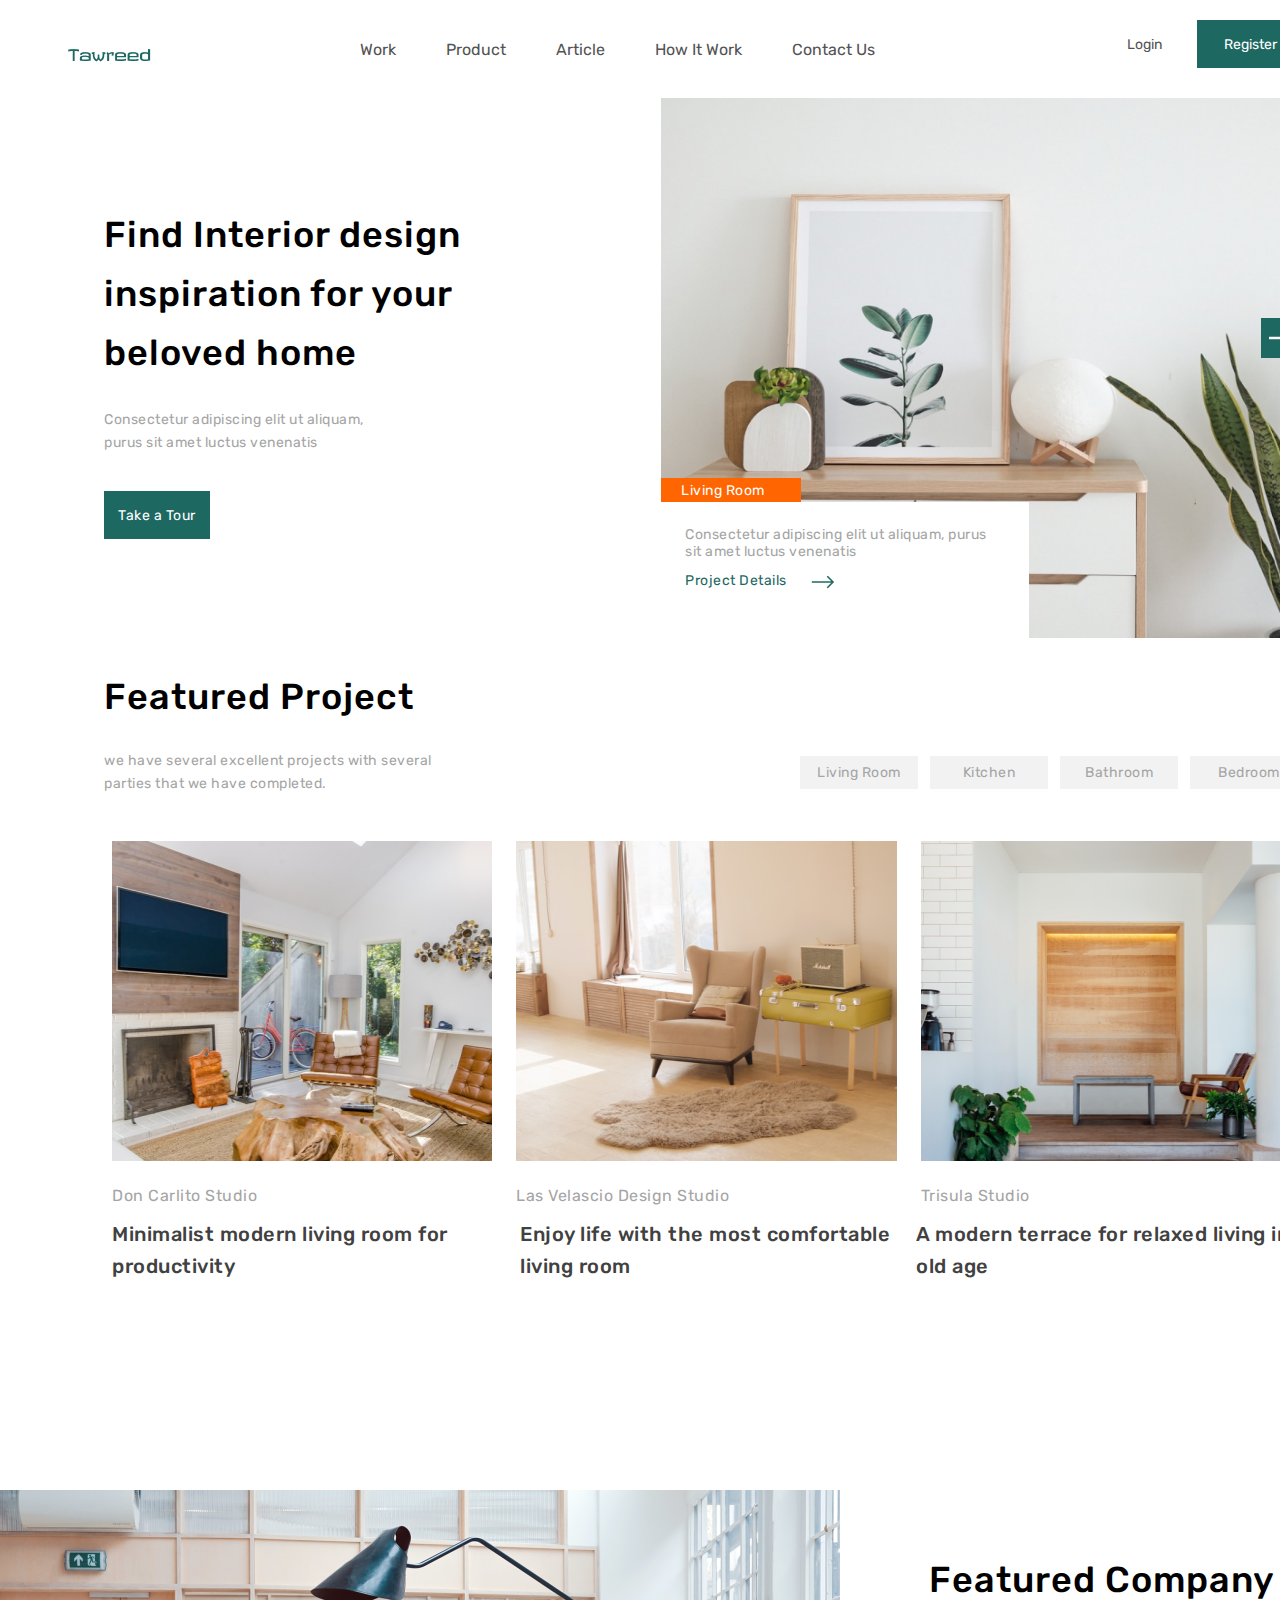
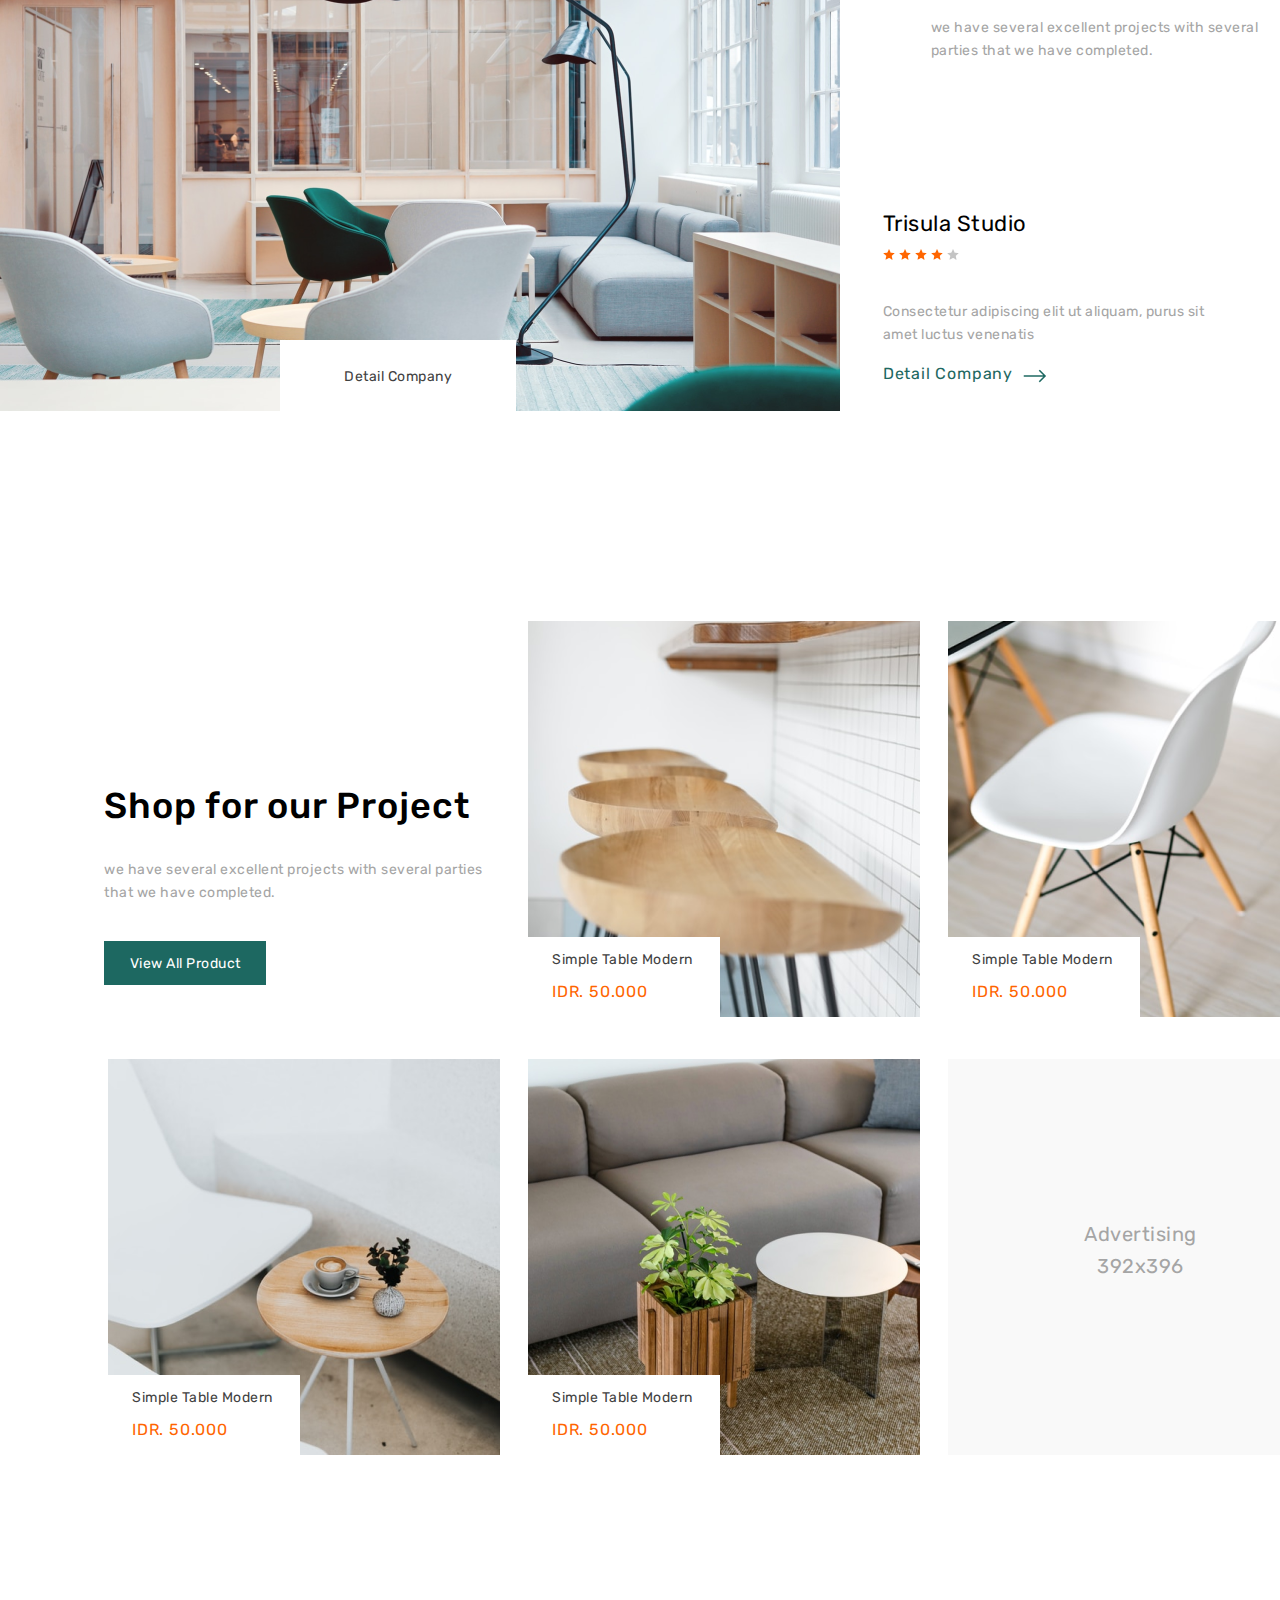
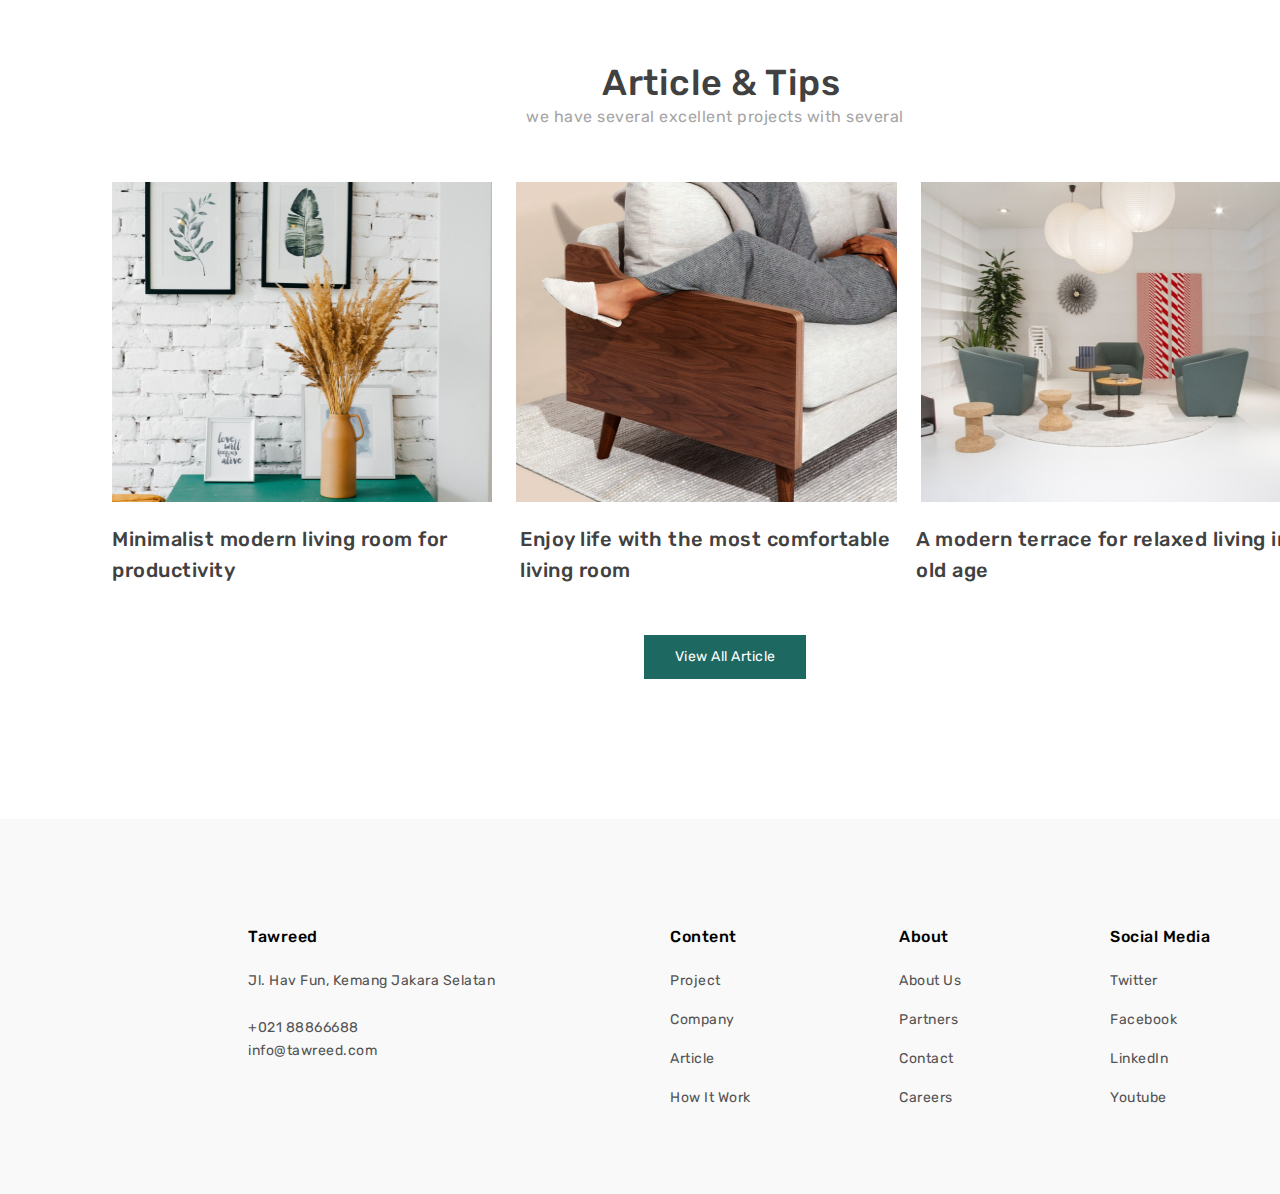
<file: index.html>
<!DOCTYPE html>
<html lang="en">
<head>

    <title>Tawreed Furniture</title>

	<!-- Required meta tags -->
	<meta charset="utf-8">
	<meta name="viewport" content="width=device-width, initial-scale=1, shrink-to-fit=no">
	
	<!-- css -->
	<link rel="stylesheet" href="style.css">
    <link rel="javascript" href="sticky.js">

	<!-- font rubik-->
	<link rel="preconnect" href="https://fonts.gstatic.com">
	<link href="https://fonts.googleapis.com/css2?family=Rubik:ital,wght@0,300;0,400;0,500;0,600;0,700;0,800;0,900;1,300;1,400;1,500;1,600;1,700;1,800;1,900&display=swap" rel="stylesheet">

</head>

<body>

<!-- header -->
<header>
    <div class="kemasan" id="myHeader">
        <!-- navbar -->
        <nav>
        <!-- logo -->
            <div class="navbar-logo">
                    <img src="img/icon-logo.png">
            </div>
            <!-- menu -->
            <div class="nav-item-active">
                    <a href="#">Work</a>
                    <a href="#">Product</a>
                    <a href="#">Article</a>
                    <a href="#">How It Work</a>
                    <a href="#">Contact Us</a>
            </div>
            <!-- button header -->
            <div class="button-header">
                <button class="btn-header-login" type="button">Login</button>
                <button class="btn-header-register" type="button">Register</button>
            </div>
        </nav>
    </div>
</header>

<!-- Section-1 -->
<section class="section-1">
        <div class="container-display-1">
            <a class="display-1"> Find Interior design inspiration for your beloved home</a>
            <a class="display-2">Consectetur adipiscing elit ut aliquam, purus sit amet luctus venenatis</a>
            <button class="btn-jumbotron" type="submit">Take a Tour</button>
        </div>
        <!-- Image Section-1 #Carousel -->
        <div class="container-display-2">
            <img class="image-section-1" id="carousel" src="img/img-section-1.png">
            <article class="text-block">
                <a>Living Room</a>
            </article>
            <article class="text-block-definition">
                <a>Consectetur adipiscing elit ut aliquam, purus sit amet luctus venenatis</a>
            </article>
            <article class="text-block-definition-detail">
                <a>Project Details</a>
                <img class="icon" src="img/cil_arrow-right.png">
            </article>
            <button class="btn-image-section-1" type="submit"><img src="img/Vector.png" /></button>
        </div>
</section>

<!-- Section-2 -->
<section class="section-2">
    <!-- Article -->
    <div class="container-display-3">
        <a class="display-3">Featured Project</a>
        <a class="display-4">we have several excellent projects with several parties that we have completed.</a>
    </div>
    <!-- Navbar-Section-2 -->
    <div class="nav-item-section-2">
        <button class="btn-nav-section-2" type="submit">Living Room</button>
        <button class="btn-nav-section-2" type="submit">Kitchen</button>
        <button class="btn-nav-section-2" type="submit">Bathroom</button>
        <button class="btn-nav-section-2" type="submit">Bedroom</button>
    </div>
    <!-- Image Section-2 -->
    <div class="container-display-4">
        <img class="image-section-2" src="img/img-section-2-1.png">
        <img class="image-section-2" src="img/img-section-2-2.png">
        <img class="image-section-2" src="img/img-section-2-3.png">
    </div>
    <!-- Image Section-2 Label -->
    <div class="container-article">
        <article class="article-style article-section-2">Don Carlito Studio</article>
        <article class="article-style article-section-2-1">Las Velascio Design Studio</article>
        <article class="article-style article-section-2-1">Trisula Studio</article>
    </div>
    <!-- Image Section-2 Article-->
    <div class="container-article">
        <article class="article-style article-section-2-2">Minimalist modern living room for productivity</article>
        <article class="article-style article-section-2-3">Enjoy life with the most comfortable living room</article>
        <article class="article-style article-section-2-3">A modern terrace for relaxed living in old age</article>
    </div>
</section>

<!-- Section 3 -->
<section class="section-3">
    <!-- Image Section-3 -->
    <div class="container-display-5">
        <img class="image-section-3" src="img/img-section-3.png">
        <button class="btn-detail-section-3">Detail Company</button>
    </div>
    <!-- Article Section-3 -->
    <div class="container-display-6">
        <a class="display-5">Featured Company</a>
        <a class="display-6">we have several excellent projects with several parties that we have completed.</a>
        <a class="display-7">Trisula Studio</a>
        <img class="rating" src="img/rating.png">
        <a class="display-8">Consectetur adipiscing elit ut aliquam, purus sit amet luctus venenatis</a>
        <a class="text-block-section-3">Detail Company</a>
        <img class="icon-section-3" src="img/cil_arrow-right.png">
    </div>
</section>

<!-- Section 4 -->
<section class="section-4">
    <!-- Article -->
    <div class="container-display-7">
        <a class="display-3">Shop for our Project</a>
        <a class="display-9">we have several excellent projects with several parties that we have completed.</a>
        <button class="btn-jumbotron-section-4" type="submit">View All Product</button>
    </div>
    <!-- Image-Product -->
    <div class="container-display-8">
        <img class="image-section-4" src="img/img-section-4-1.png">
        <img class="image-section-4" src="img/img-section-4-2.png">
        <div class="box-article-section-4-1">
            <a class="article-style article-section-4-1">Simple Table Modern</a>
            <a class="article-style article-section-4-1-1">IDR. 50.000</a>
        </div>
        <div class="box-article-section-4-2">
            <a class="article-style article-section-4-1">Simple Table Modern</a>
            <a class="article-style article-section-4-1-1">IDR. 50.000</a>
        </div>
    </div>
    <div class="container-display-9">
        <img class="image-section-4" src="img/img-section-4-3.png">
        <img class="image-section-4" src="img/img-section-4-4.png">
        <img class="image-section-4" src="img/img-section-4-5.png">
        <div class="box-article-section-4-1">
            <a class="article-style article-section-4-1">Simple Table Modern</a>
            <a class="article-style article-section-4-1-1">IDR. 50.000</a>
        </div>
        <div class="box-article-section-4-3">
            <a class="article-style article-section-4-1">Simple Table Modern</a>
            <a class="article-style article-section-4-1-1">IDR. 50.000</a>
        </div>
    </div>
    <a class="article-style article-section-4-5-1">Advertising 392x396</a>
</section>

<!-- Section 5 -->
<section class="section-5">
    <!-- Article Section-5 -->
    <div class="container-display-10">
        <a class="display-10">Article & Tips</a>
        <a class="display-11">we have several excellent projects with several</a>
    </div>
    <!-- Image Section-5 Label -->
    <div class="container-display-11">
        <img class="image-section-5" src="img/img-section-5-1.png">
        <img class="image-section-5" src="img/img-section-5-2.png">
        <img class="image-section-5" src="img/img-section-5-3.png">
    </div>
    <!-- Image Section-5 Article -->
    <div class="container-article">
        <article class="article-style article-section-2-2">Minimalist modern living room for productivity</article>
        <article class="article-style article-section-2-3">Enjoy life with the most comfortable living room</article>
        <article class="article-style article-section-2-3">A modern terrace for relaxed living in old age</article>
    </div>
    <button class="btn-jumbotron-section-5" type="submit">View All Article</button>
</section>

<!-- Footer -->
<footer class="footer">
    <!-- Article Footer-1 -->
    <div class="container-footer-1">
        <a class="article-style article-footer-1">Tawreed</a>
        <a class="article-style article-footer-2">Jl. Hav Fun, Kemang Jakara Selatan</a>
        <a class="article-style article-footer-3">+021 88866688</a>
        <a class="article-style article-footer-3">info@tawreed.com</a>
    </div>
    <!-- Article Footer-2 -->
    <div class="container-footer-2">
        <a class="article-style article-footer-1">Content</a>
        <a class="article-style article-footer-4">Project</a>
        <a class="article-style article-footer-5">Company</a>
        <a class="article-style article-footer-5">Article</a>
        <a class="article-style article-footer-5">How It Work</a>
    </div>
    <!-- Article Footer-3 -->
    <div class="container-footer-3">
        <a class="article-style article-footer-1">About</a>
        <a class="article-style article-footer-4">About Us</a>
        <a class="article-style article-footer-5">Partners</a>
        <a class="article-style article-footer-5">Contact</a>
        <a class="article-style article-footer-5">Careers</a>
    </div>
    <!-- Article Footer-4 -->
    <div class="container-footer-4">
        <a class="article-style article-footer-1">Social Media</a>
        <a class="article-style article-footer-4">Twitter</a>
        <a class="article-style article-footer-5">Facebook</a>
        <a class="article-style article-footer-5">LinkedIn</a>
        <a class="article-style article-footer-5">Youtube</a>
    </div>
</footer>
</body>
</html>
</file>
<file: style.css>
* {
    padding: 0;
    margin: 0;
    display: flex;
    width: inherit;
}
head{
    display: none;
}

body {     
    max-width: 1440px;  
    height: 100%; 
    font-family: 'Rubik', sans-serif;
    padding: 0;
    margin: auto;
    display: flex;
    flex-direction: column;
    align-items: center;
}
    .container{
        width: 100%;
        margin: auto;
        display: flex;
        align-items: flex-start;
    }
    .container-display-1{
        padding: 5px;
        width: 40%;
        float: left;
        padding-left: 104px;
        display: flex;
        flex-direction: column;
    }
    .container-display-2{
        width: 60%;
        height: auto;
        padding: 5px;
        padding-top: 98px;
        margin: inherit;
        padding-left: 44px;
        display: flex;
        flex-direction: row;
    }
    .container-display-3{
        width: 90%;
        height: auto;
        display: flex;
        flex-direction: column;
        margin-left: 104px;
    }
    .container-display-4{
        width: 90%;
        display: flex;
        flex-direction: row;
        margin-top: 40px;  
        margin-left: 100px;    
    }
    .container-display-5{
        width: 60%;
        display: flex;
        flex-direction: row;
        margin-top: 40px;  
        margin-left: 0px;    
    }
    .container-display-6{
        width: 40%;
        display: flex;
        flex-direction: column;
        margin-top: 100px;
    }
    .container-display-7{
        width: 36%;
        display: flex;
        flex-direction: column;
        margin-top: 260px;
        margin-left: 104px;
    }
    .container-display-8{
        width: 60%;
        display: flex;
        flex-direction: row;
        margin-top: -364px;
        margin-left: 500px;
    }
    .container-display-9{
        width: 94%;
        display: flex;
        flex-direction: row;
        margin-top: 18px;
        margin-left: 80px;
    }
    .container-display-10{
        width: 100%;
        display: flex;
        flex-direction: column;
        margin-top: 18px;
    }
    .container-display-11{
        width: 90%;
        display: flex;
        flex-direction: row;
        margin-top: 40px;
        margin-left: 100px;
    }
    .container-article{
        width: 100%;
        display: flex;
        flex-direction: row;
        margin-top: 10px;
    }
    .kemasan{
        width: 1440px;
        height: auto;
        margin: auto;
        background-color: #FFFFFF;
        position: fixed;
        top: 0;
        overflow: hidden;
    }
    .sticky{
        position: fixed;
        top: 0;
        width: 100%;
    }
    .navbar-logo{
        width: auto;
        margin: auto;
        padding-top: 42px;
        padding-left: 20px;
        display: flex;
        float: left;
    }
    .nav-item-active{
        width: auto;
        margin: auto;
        padding-top: 30px;
        align-items: flex-start;
        display: flex;
    }
    .nav-item-section-2{
        width: 40%;
        display: flex;
        flex-direction: row;
        margin-top: -40px;
        margin-left: 800px;
    }
    .button {
        border: none;
        width: 106px;
        height: 48px;
        background-color: #1D6861;
        color: white;
        text-align: center;
        text-decoration: none;
        display: inline-block;
        font-family: 'Rubik', sans-serif;
        font-size: 14px;
        letter-spacing: 0.5px;
        transition-duration: 0.4s;
        cursor: pointer;
      }
      .button:hover {
        background-color: #20b87d;
        color: white;
      }
      .button-header {
        border: none;
        width: auto;
        margin: auto;
        padding-top: 20px;
        padding-left: 10px;
        color: white;
        display: flex;
      }
      
      .btn-header-login {
        width: 106px;
        height: 48px;
        align-content: center;
        font-family: 'Rubik', sans-serif;
        font-size: 14px;
        transition-duration: 0.4s;
        cursor: pointer;
        background-color: white;
        color: #535353;
        border: none;
        float: left;
        display: inline;
      }
      .btn-header-register {
        width: 106px;
        height: 48px;
        padding: 10px;
        font-family: 'Rubik', sans-serif;
        font-size: 14px;
        transition-duration: 0.4s;
        cursor: pointer;
        align-content: center;
        background-color: #1D6861;
        color: #FFFF;
        border: 1px transparent;
        float: left;
        display: inline;
      }
      .btn-header-register:hover {
        background-color: #20b87d;
        color: white;
      }
      .btn-image-section-1{
        display: flex;
        width: 40px;
        height: 40px;
        margin-left: 212px;
        margin-top: 220px;
        background-color: #1D6861;
        color: white;
        border: transparent;
        letter-spacing: 0.5px;  
        transition-duration: 0.4s;
        cursor: pointer;
        padding: 8px;
      }
    .btn-image-section-1:hover{
        background-color:#20b87d ;
    }
    .btn-nav-section-2{
        border: none;
        width: 118px;
        height: 33px;
        margin-right: 12px;
        background-color: #F2F2F2;
        color: #A5A5A5;
        text-align: center;
        text-decoration: none;
        display: inline-block;
        font-family: 'Rubik', sans-serif;
        font-size: 14px;
        letter-spacing: 0.5px;
        transition-duration: 0.4s;
        cursor: pointer;
    }
    .btn-nav-section-2:hover{
        background-color: #FF6500;
        color: #FFFFFF;
    }
    .btn-detail-section-3{
        border: none;
        width: 236px;
        height: 72px;
        background-color: #FFFFFF;
        color: #414141;
        text-align: center;
        text-decoration: none;
        display: inline-block;
        font-family: 'Rubik', sans-serif;
        font-size: 14px;
        letter-spacing: 0.5px;
        transition-duration: 0.4s;
        cursor: pointer;
        margin-top: 450px;
        margin-left: -560px;
    }
    .btn-detail-section-3:hover{
        background-color: #F2F2F2;
    }
    .section-1{
        width: 100%;
        height: auto;
        margin: auto;
        display: flex;
        align-items: flex-start;
    }
    .section-2{
        width: 100%;
        margin-top: 24px;
        height: auto;
        display: flex;
        flex-direction: column;
    }
    .section-3{
        width: 100%;
        height: auto;
        display: flex;
        flex-direction: row;
        margin-top: 168px;
    }
    .section-4{
        width: 100%;
        height: auto;
        display: flex;
        flex-direction: column;
        margin-top: 104px;
    }
    .section-5{
        width: 100%;
        height: auto;
        display: flex;
        flex-direction: column;
        margin-top: 360px;
        margin-bottom: 140px;
    }
    .jumbotron{
        background-size: contain;
        height: auto;
        float: left;
        position: relative;
        display: contents;
    }
    .jumbotron .container{
        z-index: 1;
        position: relative;
        float: left;
    }
    .btn-jumbotron{
        border: none;
        width: 106px;
        height: 48px;
        background-color: #1D6861;
        color: white;
        text-align: center;
        text-decoration: none;
        display: inline-block;
        font-family: 'Rubik', sans-serif;
        font-size: 14px;
        letter-spacing: 0.5px;
        transition-duration: 0.4s;
        cursor: pointer;
    }
    .btn-jumbotron:hover{
        background-color: #20b87d;
        color: white;
    }
    .btn-jumbotron-section-4{
        border: none;
        width: 162px;
        height: 44px;
        background-color: #1D6861;
        color: white;
        text-align: center;
        text-decoration: none;
        display: inline-block;
        font-family: 'Rubik', sans-serif;
        font-size: 14px;
        letter-spacing: 0.5px;
        transition-duration: 0.4s;
        cursor: pointer;
        margin-top: 36px;
    }
    .btn-jumbotron-section-4:hover{
        background-color: #20b87d;
        color: white;
    }
    .btn-jumbotron-section-5{
        border: none;
        width: 162px;
        height: 44px;
        background-color: #1D6861;
        color: white;
        text-align: center;
        text-decoration: none;
        display: inline-block;
        font-family: 'Rubik', sans-serif;
        font-size: 14px;
        letter-spacing: 0.5px;
        transition-duration: 0.4s;
        cursor: pointer;
        margin-top: 48px;
        margin-left: 644px;
    }
    .btn-jumbotron-section-5:hover{
        background-color: #20b87d;
        color: white;
    }
    .display-1{
        width: 100%;
        height: auto;
        margin: auto;
        display: flex;
        padding-top: 200px;
        padding-right: 60px;
        font-family: 'Rubik',sans-serif;
        font-size: 36px;
        font-weight: 500;
        font-style: normal;
        line-height: 164%;
        letter-spacing: 1px;
        color: black;
    }
    .display-2{
        width: 60%;
        height: auto;
        margin: inherit;
        display: grid;
        padding-top: 27px;
        padding-right: 200px;
        padding-bottom: 36px;
        font-family: 'Rubik',sans-serif;
        font-size: 14px;
        font-weight: 400;
        font-style: normal;
        line-height: 164%;
        letter-spacing: 0.5px;
        color: #A5A5A5;
        float: left;
    }
    .display-3{
        width: 100%;
        height: auto;
        display: flex;
        font-family: 'Rubik',sans-serif;
        font-size: 36px;
        font-weight: 500;
        font-style: normal;
        line-height: 164%;
        letter-spacing: 1px;
        color: black;
    }
    .display-4{
        width: 28%;
        height: auto;
        display: flex;
        font-family: 'Rubik',sans-serif;
        font-size: 14px;
        font-weight: 400;
        font-style: normal;
        line-height: 164%;
        letter-spacing: 0.5px;
        color: #A5A5A5;
        float: left;
        margin-top: 24px;
    }
    .display-5{
        width: 70%;
        height: auto;
        display: flex;
        font-family: 'Rubik',sans-serif;
        font-size: 36px;
        font-weight: 500;
        font-style: normal;
        line-height: 164%;
        letter-spacing: 1px;
        color: black;
        margin-left: 120px;
    }
    .display-6{
        width: 340px;
        height: auto;
        display: flex;
        font-family: 'Rubik',sans-serif;
        font-size: 14px;
        font-weight: 400;
        font-style: normal;
        line-height: 164%;
        letter-spacing: 0.5px;
        color: #A5A5A5;
        float: left;
        margin-top: 8px;
        margin-left: 122px;
    }
    .display-7{
        width: 340px;
        height: auto;
        display: flex;
        font-family: 'Rubik',sans-serif;
        font-style: normal;
        font-weight: normal;
        font-size: 22px;
        line-height: 151%;
        letter-spacing: 0.5px;
        color: #000000;
        margin-top: 144px;
        margin-left: 74px;
    }
    .display-8{
        width: 340px;
        height: auto;
        display: flex;
        font-family: 'Rubik',sans-serif;
        font-size: 14px;
        font-weight: 400;
        font-style: normal;
        line-height: 164%;
        letter-spacing: 0.5px;
        color: #A5A5A5;
        float: left;
        margin-top: 40px;
        margin-left: 74px;
    }
    .display-9{
        width: 78%;
        height: auto;
        display: flex;
        font-family: 'Rubik',sans-serif;
        font-size: 14px;
        font-weight: 400;
        font-style: normal;
        line-height: 164%;
        letter-spacing: 0.5px;
        color: #A5A5A5;
        float: left;
        margin-top: 24px;
    }
    .display-10{
        width: 50%;
        margin-left: 602px;
        font-family: 'Rubik',sans-serif;
        font-style: normal;
        font-weight: 500;
        font-size: 36px;
        line-height: 43px;
        text-align: center;
        letter-spacing: 0.5px;
        color: #414141;
    }
    .display-11{
        width: 50%;
        margin-left: 526px;
        font-family: 'Rubik',sans-serif;
        font-style: normal;
        font-weight: normal;
        font-size: 16px;
        line-height: 164%;
        text-align: center;
        letter-spacing: 0.5px;
        color: #A5A5A5;
    }
    .image-section-1#carousel{
        padding-left: 32px;
        width: 640px;
        height: 540px;
        float: left;
        display: flex;
        overflow: hidden;
    }
    .image-section-2{
        width: 392px;
        height: 320px;
        display: flex;
        overflow: hidden;
        margin: 12px;
    }
    .image-section-3{
        width: 840px;
        height: 521px;
        display: flex;
        overflow: hidden;
    }
    .image-section-4{
        width: 392px;
        height: 396px;
        display: flex;
        overflow: hidden;
        padding-left: 28px;
    }
    .image-section-5{
        width: 392px;
        height: 320px;
        display: flex;
        overflow: hidden;
        margin: 12px;
    }
    .rating{
        width: 76px;
        height: 12px;
        display: flex;
        overflow: hidden;
        margin-top: 8px;
        margin-left: 74px;
    }
    .article-style{
        font-family: 'Rubik', sans-serif;
    }
    .article-section-2{
        width: 30%;
        font-style: normal;
        font-weight: normal;
        font-size: 16px;
        line-height: 164%;
        letter-spacing: 0.5px;
        color: #A5A5A5;
        margin-left: 112px;
    }
    .article-section-2-1{
        width: 30%;
        font-style: normal;
        font-weight: normal;
        font-size: 16px;
        line-height: 164%;
        letter-spacing: 0.5px;
        color: #A5A5A5;
    }
    .article-section-2-2{
        width: 30%;
        font-style: normal;
        font-weight: 500;
        font-size: 20px;
        line-height: 158%;
        letter-spacing: 0.5px;
        color: #414141;
        margin-left: 112px;
    }
    .article-section-2-3{
        width: 392px;
        font-style: normal;
        font-weight: 500;
        font-size: 20px;
        line-height: 158%;
        letter-spacing: 0.5px;
        margin-left: 4px;
        color: #414141;
    }
    .article-section-4-1{
        width: 100%;
        font-style: normal;
        font-weight: normal;
        font-size: 14px;
        line-height: 164%;
        letter-spacing: 0.5px;
        color: #414141;
        margin-left: 24px;
        margin-top: 12px;
    }
    .article-section-4-1-1{
        width: 100%;
        font-style: normal;
        font-weight: normal;
        font-size: 16px;
        line-height: 151%;
        letter-spacing: 0.8px;
        color: #FF6500;
        margin-left: 24px;
        margin-top: 8px;
    }
    .article-section-4-5-1{
        width: 8%;
        margin-top: -260px;
        margin-left: 1084px;
        font-style: normal;
        font-weight: normal;
        font-size: 20px;
        line-height: 158%;
        text-align: center;
        letter-spacing: 0.5px;
        color: #A5A5A5;
    }
    .article-footer-1{
        font-style: normal;
        font-weight: 500;
        font-size: 16px;
        line-height: 19px;
        text-align: center;
        letter-spacing: 0.5px;
        color: #000000;
    }
    .article-footer-2{
        margin-top: 24px;
        margin-bottom: 24px;
        font-style: normal;
        font-weight: normal;
        font-size: 14px;
        line-height: 164%;
        letter-spacing: 0.5px;
        color: #535353;
    }
    .article-footer-3{
        font-style: normal;
        font-weight: normal;
        font-size: 14px;
        line-height: 164%;
        letter-spacing: 0.5px;
        color: #535353;
    }
    .article-footer-4{
        margin-top: 24px;
        font-style: normal;
        font-weight: normal;
        font-size: 14px;
        line-height: 164%;
        letter-spacing: 0.5px;
        color: #535353;
    }
    .article-footer-5{
        margin-top: 16px;
        font-style: normal;
        font-weight: normal;
        font-size: 14px;
        line-height: 164%;
        letter-spacing: 0.5px;
        color: #535353;
    }
    .box-article-section-4-1{
        width: 192px;
        height: 104px;
        display: flex;
        flex-direction: column;
        background-color: #FFFFFF;
        margin-top: 316px;
        margin-left: -812px;
    }
    .box-article-section-4-2{
        width: 192px;
        height: 104px;
        display: flex;
        flex-direction: column;
        background-color: #FFFFFF;
        margin-top: 316px;
        margin-left: 228px;
    }
    .box-article-section-4-3{
        width: 192px;
        height: 104px;
        display: flex;
        flex-direction: column;
        background-color: #FFFFFF;
        margin-top: 316px;
        margin-left: -612px;
    }
    .text-block{
        display: flex;
        width: 120px;
        height: 4%;
        margin-top: 380px;
        margin-left: -640px;
        background-color: #FF6500;
        color: white;
        font-family: 'Rubik', sans-serif;
        font-style: normal;
        font-weight: normal;
        font-size: 14px;
        line-height: 17px;
        letter-spacing: 0.5px;
        padding-top: 4px;
        padding-bottom: 4px;
        padding-left: 20px;
    }
    .text-block-definition{
        display: flex;
        width: 320px;
        height: 100px;
        margin-top: 404px;
        margin-left: -140px;
        background-color: white;
        color: #A5A5A5;
        font-family: 'Rubik', sans-serif;
        font-style: normal;
        font-weight: normal;
        font-size: 14px;
        line-height: 17px;
        letter-spacing: 0.5px;
        padding-top: 24px;
        padding-left: 24px;
        padding-right: 24px;
        padding-bottom: 12px;
    }
    .text-block-definition-detail{
        display: flex;
        width: 340px;
        height: 5%;
        margin-top: 450px;
        margin-left: -368px;
        color: #1D6861;
        font-family: 'Rubik', sans-serif;
        font-style: normal;
        font-weight: normal;
        font-size: 14px;
        line-height: 17px;
        letter-spacing: 0.5px;
        padding-top: 24px;
        padding-left: 24px;
        padding-right: 24px;
    }
    .text-block-section-3{
        display: flex;
        width: 340px;
        height: 5%;
        margin-top: 16px;
        margin-left: 74px;
        font-family: 'Rubik', sans-serif;
        font-style: normal;
        font-weight: normal;
        font-size: 16px;
        line-height: 151%;
        letter-spacing: 0.8px;
        color: #1D6861;
    }
    .icon{
        display: flex;
        width: 24px;
        height: 24px;
        margin-right: 190px;
        margin-top: -2px;
    }
    .icon-section-3{
        display: flex;
        width: 24px;
        height: 24px;
        margin-left: 214px;
        margin-top: -22px;
    }
    .footer{
        width: 100%;
        height: 355px;
        display: flex;
        flex-direction: row;        
        background: #F9F9F9;
        padding: 10px 0;
        color: #fff;
    }
    .footer{
        bottom: 0;
    }
    .container-footer-1{
        width: 284px;
        height: auto;
        display: flex;
        flex-direction: column;
        margin-top: 98px;
        margin-left: 248px;
    }
    .container-footer-2{
        width: 100px;
        height: auto;
        display: flex;
        flex-direction: column;
        margin-top: 98px;
        margin-left: 138px;
    }
    .container-footer-3{
        width: 64px;
        height: auto;
        display: flex;
        flex-direction: column;
        margin-top: 98px;
        margin-left: 129px;
    }
    .container-footer-4{
        width: 104px;
        height: auto;
        display: flex;
        flex-direction: column;
        margin-top: 98px;
        margin-left: 147px;
    }
    header{
        background-color: #FFFFFF;
        height: 10%;
        width: 1440px;
        margin: auto;
        position: fixed;
        top: 0;
        overflow: hidden;
        align-items: center;
    }
    nav a{
        font-family: 'Rubik', sans-serif;
        color: #535353;
        align-content: center;
        text-decoration: none;
        padding: 7px 25px;
        display: block;
        flex-wrap: wrap;
    }
</file>
